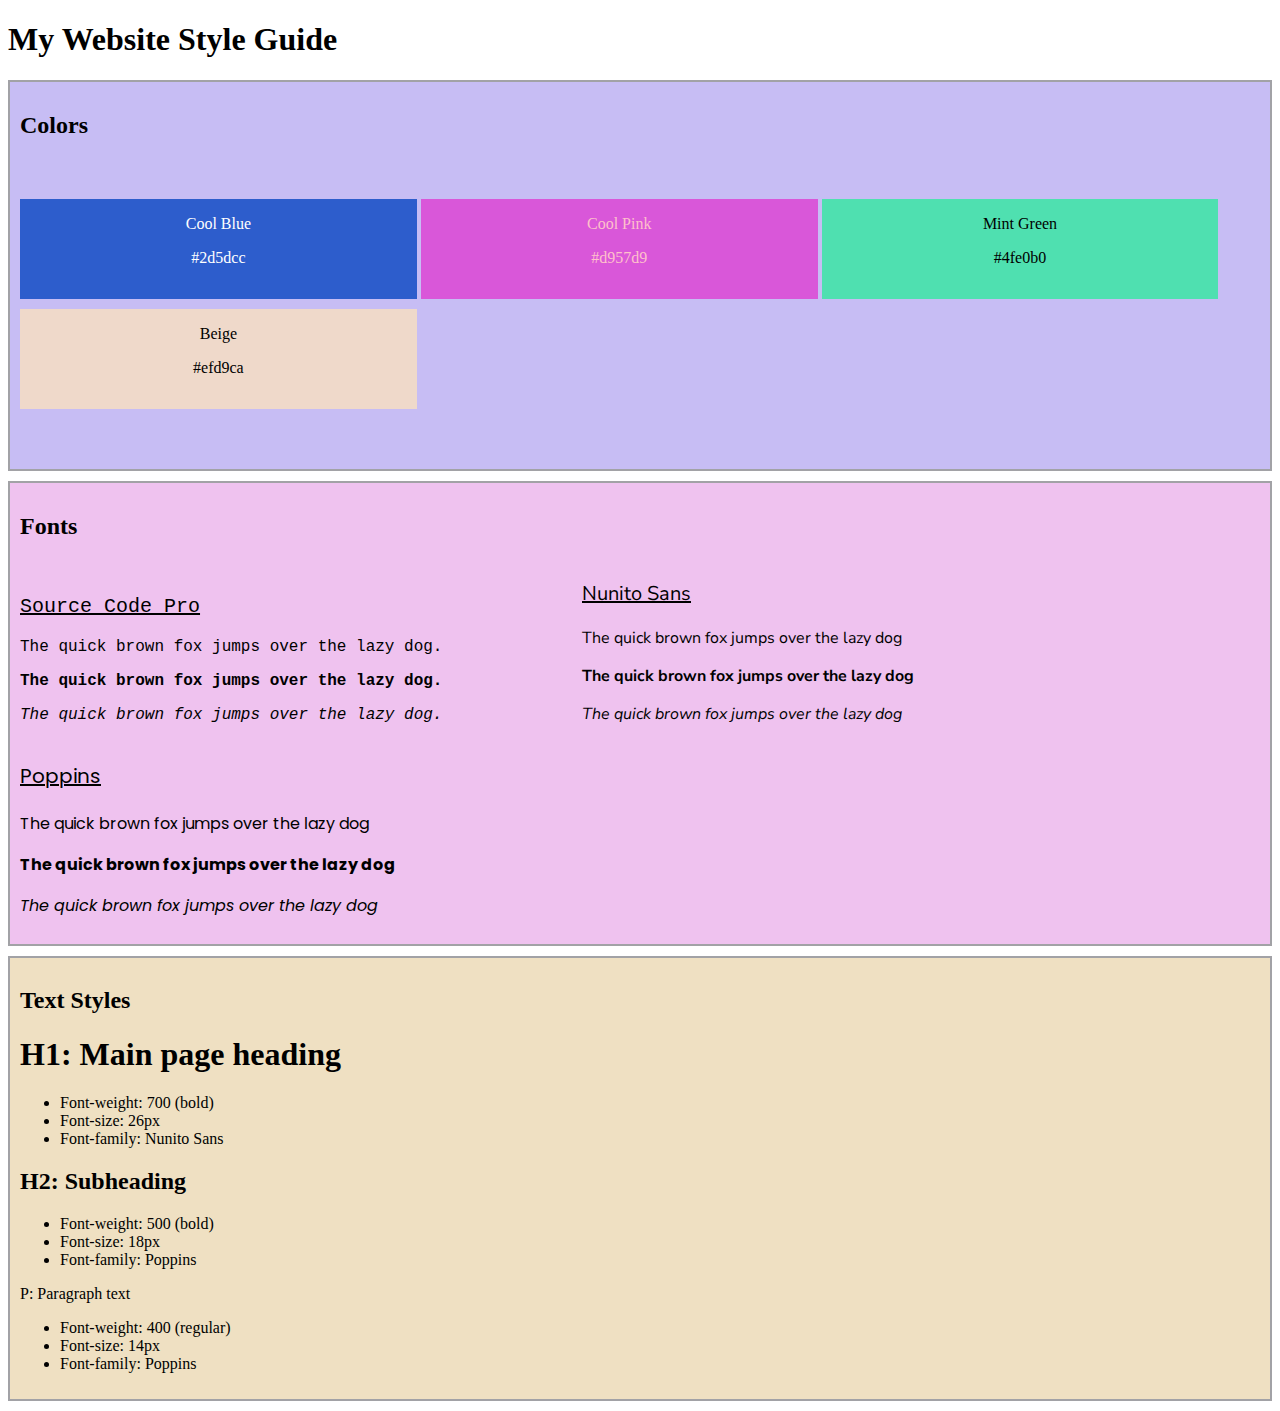
<file: Desktop/MyColorGuide/index.html>
<!DOCTYPE html>
<html lang="en">
<head>
    <meta charset="UTF-8">
    <meta name="viewport" content="width=device-width, initial-scale=1.0">
    <meta http-equiv="X-UA-Compatible" content="ie=edge">
    <title>Document</title>
    <title>Website Design System</title>
     <link rel="stylesheet" type="text/css" href="./resource/css/styles.css">
    <link href="https://fonts.googleapis.com/css?family=Nunito+Sans:400,400i,700|Poppins:400,400i,700|Source+Sans+Pro:400,400i,700" rel="stylesheet">
  </head>
</head>
<body>

  
    

      <h1>My Website Style Guide</h1>
        <div class = "header">
          <h2>Colors</h2>
          <div class = "container1">
            <p class = 'cool-blue'>Cool Blue</p>
            <p class = 'color1'>#2d5dcc</p>
          </div>
          <div class = "container2">
            <p class = 'Cool-Pink'>Cool Pink</p>
            <p class = 'color2'>#d957d9</p>
          </div>
           <div class = "container3">
            <p class = 'Mint-Green'>Mint Green</p>
            <p class = 'color3'>#4fe0b0</p>
          </div>
          <div class = "container4">
            <p class = 'Beige'>Beige</p>
            <p class = 'color4'>#efd9ca</p>
          </div>
       </div>
      <div class = "header2">
        <h2>Fonts</h2>
        <div class = 'nono'>
          <p class = 'lil-nono'>Source Code Pro</p>
          <p class = 'mid-nono'>The quick brown fox jumps over the lazy dog.</p>
          <p class = 'large-nono'>The quick brown fox jumps over the lazy dog.</p>
          <p class = 'largest-nono'>The quick brown fox jumps over the lazy dog.</p>
        </div>
        
        <div class = 'ify'>
          <p class = 'lil-ify'>Nunito Sans</p>
          <p class = 'mid-ify'>The quick brown fox jumps over the lazy dog</p>
          <p class = 'large-ify'>The quick brown fox jumps over the lazy dog</p>
          <p class = 'largest-ify'>The quick brown fox jumps over the lazy dog</p>
          
        </div>
        <div class = 'chi'>
           <p class = 'lil-chi'>Poppins</p>
          <p class = 'mid-chi'>The quick brown fox jumps over the lazy dog</p>
          <p class = 'large-chi'>The quick brown fox jumps over the lazy dog</p>
          <p class = 'largest-chi'>The quick brown fox jumps over the lazy dog</p>
          
        </div>
        
        
     </div>
        <div class = "header3">
          <h2>Text Styles</h2>
          <div class = 'heading1'>
            <h1>H1: Main page heading</h1>
            <ul>
              <li>Font-weight: 700 (bold)</li>
              <li>Font-size: 26px</li>
              <li>Font-family: Nunito Sans</li>
            </ul>
            
          </div>
          <div class = 'heading2'>
            <h2>H2: Subheading</h2>
            <ul>
              <li>Font-weight: 500 (bold)</li>
              <li>Font-size: 18px</li>
              <li>Font-family: Poppins</li>
            </ul>
            
          </div>
          <div class = 'heading3'>
            <p>P: Paragraph text</p>
            <ul>
              <li>Font-weight: 400 (regular)</li>
              <li>Font-size: 14px</li>
              <li>Font-family: Poppins</li>
            </ul>
            
          </div>
          
          
          
        </div>
     
    </body>
  
  
</html>
</file>
<file: Desktop/MyColorGuide/resource/css/styles.css>
.header {
    border: 2px solid #a2a2a6;
    padding: 10px;
    margin: 10px auto;
   background-color: hsla(250, 70%, 50%, 0.3);
   }
   .header2 {
    border: 2px solid #a2a2a6;
    padding: 10px;
    margin: 10px auto;
    background-color: hsla(300, 60%, 70%, 0.5);
   }
   
   .header3 {
    border: 2px solid #a2a2a6;
    padding: 10px;
    margin: 10px auto;
    background-color: hsla(400, 60%, 70%, 0.5);
   }
   
   .container1 {
     width: 32%;
     background-color: #2d5dcc;
     text-align: center;
     color: white;
     display: inline-block;
     margin: 40px auto;
     min-height: 100px;
   }
   .container2 {
     width: 32%;
     background-color: #d957d9;
     text-align: center;
     color: pink;
     display: inline-block;
     margin: 20px auto;
     min-height: 100px;
   }
   .container3 {
     width: 32%;
     background-color: #4fe0b0;
     text-align: center;
     color: black;
     display: inline-block;
     margin: 40px auto;
     min-height: 100px;
   }
   .container4 {
     width: 32%;
     background-color: #efd9ca;
     text-align: center;
     color: black;
     display: inline-block;
     margin: 10px auto;
     min-height: 100px;
     position: relative;
     bottom: 40px;
   }
   .nono{
     width: 45%;
     display: inline-block;
     
   }
    .lil-nono {
     font-size: 20px;
     text-decoration: underline;
     font-family: 'Source Code Pro', monospace;
   }
   .mid-nono {
     
     font-family: 'Source Code Pro', monospace;
     font-style: normal;
   }
   .large-nono {
     
     font-family: 'Source Code Pro', monospace;
     font-weight: 700;
   }
   .largest-nono {
     
     font-family: 'Source Code Pro', monospace;
     font-style: italic;
   }
   .ify{
     width: 45%;
     display: inline-block;
     
   }
   .lil-ify {
     font-size: 20px;
     text-decoration: underline;
     font-family: 'Nunito Sans', sans-serif;
   }
   .mid-ify {
     
     font-family: 'Nunito Sans', sans-serif;
     font-style: normal;
   }
   .large-ify {
     
     font-family: 'Nunito Sans', sans-serif;
     font-weight: 700;
   }
   .largest-ify {
     
     font-family: 'Nunito Sans', sans-serif;
     font-style: italic;
   }
   .chi{
     width: 45%;
     display: inline-block;
   }
   .lil-chi {
     font-size: 20px;
     text-decoration: underline;
     font-family: 'Poppins', serif;
   }
   .mid-chi {
     
     font-family: 'Poppins', serif;
     font-style: normal;
   }
   .large-chi {
     
     font-family: 'Poppins', serif;
     font-weight: 700;
   }
   .largest-chi {
     
     font-family: 'Poppins', serif;
     font-style: italic;
   }
</file>
